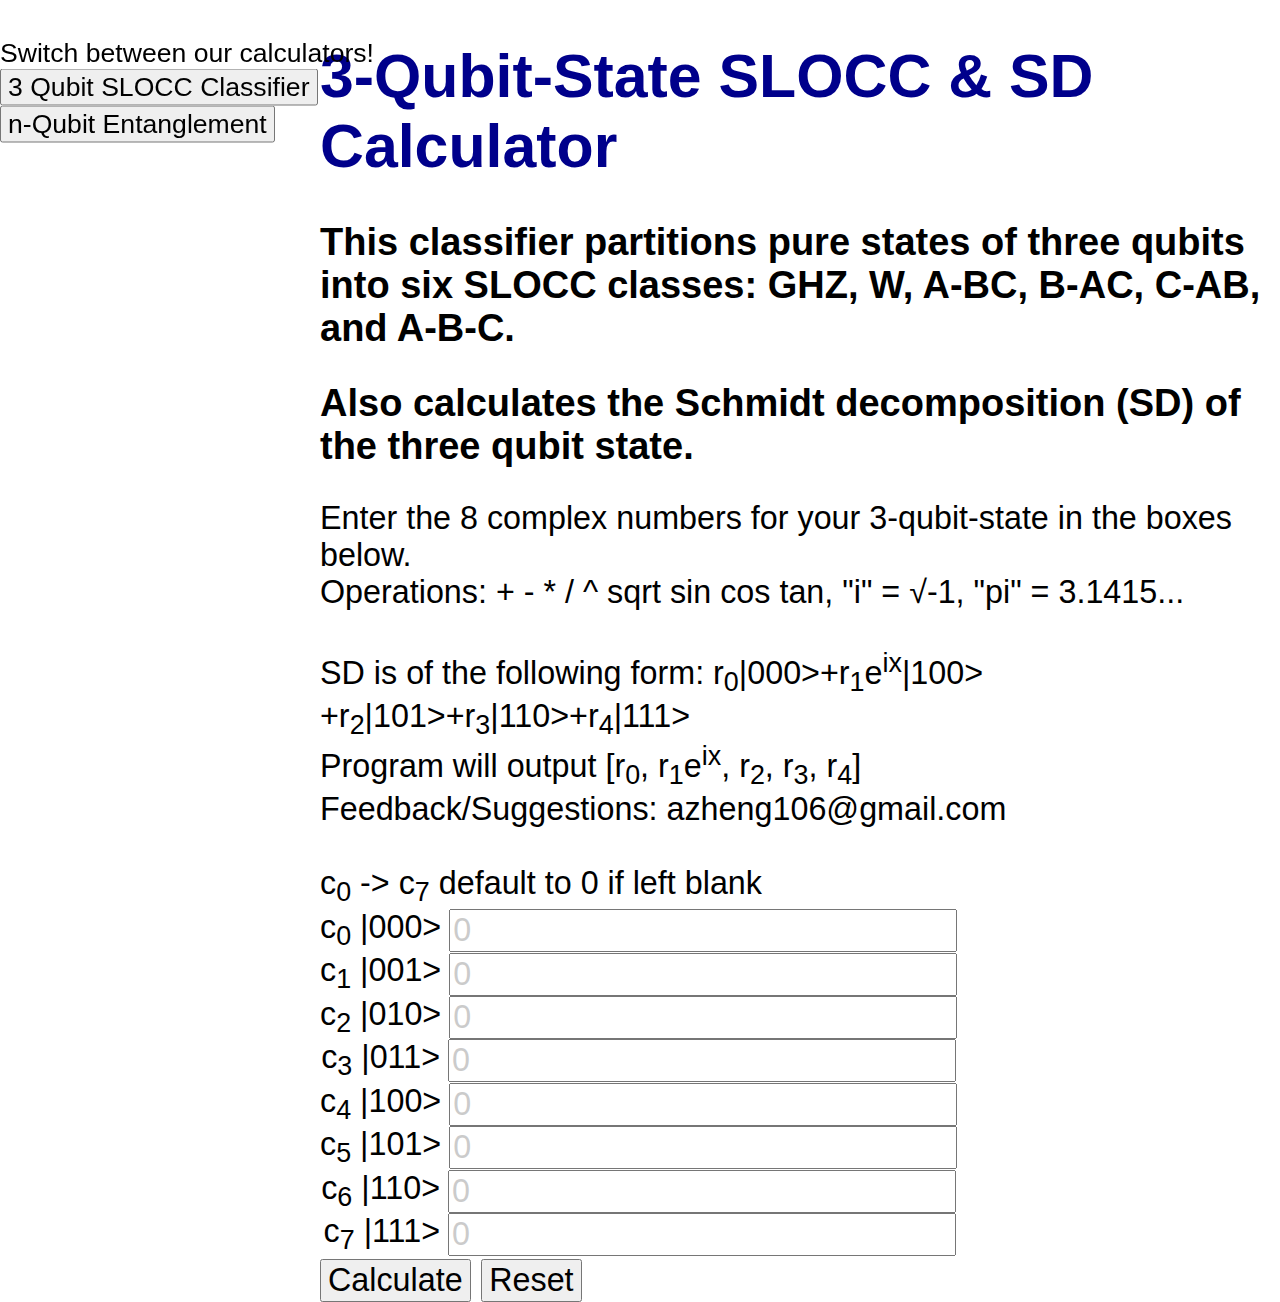
<file: index.html>
<!DOCTYPE html>
<html lang="en">

<head> <!-- Info that applies to entire website -->
    <title>n-Qubit States Classifier</title>
    <meta charset="UTF-8">
    <meta name="description" content="Quantum physics research calculator for 3-qubit SLOCC classification or n-qubit entanglement detection.">
    <meta name="viewport" content="width=device-width, initial-scale=1">
    <meta name="author" content="Alan Zheng">
    <meta name="keywords" content="Quantum Physics, Physics, Quantum, Qubit, Calculator, Classifier, SLOCC, Equivalence Class, 3-qubit, n-qubit, Entanglement, Entangled, Separable, State, Website, States">
    <meta name="google-site-verification" content="XHzh58_k9KlSxJ6DwjB2MCbjrUbQnZnaq0s4LiLBiiI" />
    <link rel="stylesheet" type="text/css" href="static/css/style.css">
</head>

<div id="3qubitPage" class="content" style="display:block;"> <!-- HTML code for 3 qubit SLOCC classificiation page -->
    <h1>3-Qubit-State SLOCC & SD Calculator</h1>
    <h2>This classifier partitions pure states of three qubits into six SLOCC classes: GHZ, W, A-BC, B-AC, C-AB, and A-B-C.</h2>
    <h2>Also calculates the Schmidt decomposition (SD) of the three qubit state.</h2>
    <p>Enter the 8 complex numbers for your 3-qubit-state in the boxes below. <br>
        Operations: + - * / ^ sqrt sin cos tan, "i" = <span>&#8730;</span>-1, "pi" = 3.1415...<br><br>
        SD is of the following form: r<sub>0</sub>|000>+r<sub>1</sub>e<sup>ix</sup>|100> +r<sub>2</sub>|101>+r<sub>3</sub>|110>+r<sub>4</sub>|111><br>
        Program will output [r<sub>0</sub>, r<sub>1</sub>e<sup>ix</sup>, r<sub>2</sub>, r<sub>3</sub>, r<sub>4</sub>] <br>
        Feedback/Suggestions: azheng106@gmail.com <br><br>
        c<sub>0</sub> -> c<sub>7</sub> default to 0 if left blank
    </p>

    <form id="3qubitForm">
    <div class="input_group">
        <label for="c0">c<sub>0</sub> |000></label>
        <input type="text" id="c0" autocomplete = "off" placeholder="0">
    </div>
    <div class="input_group">
        <label for="c1">c<sub>1</sub> |001></label>
        <input type="text" id="c1" autocomplete = "off" placeholder="0">
    </div>
    <div class="input_group">
        <label for="c2">c<sub>2</sub> |010></label>
        <input type="text" id="c2" autocomplete = "off" placeholder="0">
    </div>
    <div class="input_group">
        <label for="c3">c<sub>3</sub> |011></label>
        <input type="text" id="c3" autocomplete = "off" placeholder="0">
    </div>
    <div class="input_group">
        <label for="c4">c<sub>4</sub> |100></label>
        <input type="text" id="c4" autocomplete = "off" placeholder="0">
    </div>
    <div class="input_group">
        <label for="c5">c<sub>5</sub> |101></label>
        <input type="text" id="c5" autocomplete = "off" placeholder="0">
    </div>
    <div class="input_group">
        <label for="c6">c<sub>6</sub> |110></label>
        <input type="text" id="c6" autocomplete = "off" placeholder="0">
    </div>
    <div class="input_group">
        <label for="c7">c<sub>7</sub> |111></label>
        <input type="text" id="c7" autocomplete = "off" placeholder="0">
    </div>
    <button type="submit">Calculate</button>
    <button type="reset">Reset</button>
</form>
    <div id="result"></div>
    <div id="sd1result"></div>
    <div id="sd2result"></div>
</div>

<script> <!-- Logic for returning the SLOCC class when user presses "submit" -->
    document.getElementById('3qubitForm').onsubmit = function(event) {
        event.preventDefault(); // Prevent the default form behavior (reloading the page)
        const data = {
            c0: document.getElementById('c0').value,
            c1: document.getElementById('c1').value,
            c2: document.getElementById('c2').value,
            c3: document.getElementById('c3').value,
            c4: document.getElementById('c4').value,
            c5: document.getElementById('c5').value,
            c6: document.getElementById('c6').value,
            c7: document.getElementById('c7').value,
        };
        fetch('/calculate/3qubit', {
            method: 'POST',
            headers: {
                'Content-Type': 'application/json',
            },
            body: JSON.stringify(data),
        })
        .then(response => {
            if (!response.ok) { // If response code != 200, throw response and go to .catch block below
                throw response;
            }
            return response.json();
        })
        .then(data => {
            document.getElementById('result').textContent = data.classification;
            document.getElementById('sd1result').innerHTML = data.schmidt1;
            document.getElementById('sd2result').innerHTML = data.schmidt2;
        })
            .catch((error) => {
                error.json().then(errorMessage => {
                    document.getElementById('result1').textContent = 'Error: ' + errorMessage.error;
                });
            })
    };
</script>

<script> <!-- Remove the previous results when the user presses "reset" -->
    document.getElementById('3qubitForm').onreset = function() {
        document.getElementById('result').textContent = '';
        document.getElementById('sd1result').textContent = '';
        document.getElementById('sd2result').textContent = '';
    }
</script>

<div id="nQubitPage" class="content"> <!-- HTML code for n-qubit Entanglement page -->
    <h1>n-Qubit-State Entanglement Detector</h1>
    <h2>Using a sufficient condition, the classifier can detect entangled states but not always separable states.
        The outputs for the classifier are "entangled", "separable", or "unknown".  </h2>
    <p> Operations: + - * / ^ sqrt sin cos tan, "i" = <span>&#8730;</span>-1, "pi" = 3.1415...<br>
        Trig functions use radians.<br>
        Feedback/Suggestions: azheng106@gmail.com <br> <br>
        Only input non-zero constants for your state, omitted constants default to 0 <br><br>
    </p>

    <form id="nQubitForm">
        <div id="nQubitsField">
            <label for="nQubits"> Enter number of qubits (>=2): </label>
            <input type="number" id="nQubits" class="n-input" autocomplete = "off" placeholder="n>=2" min="2" required>
        </div>
        <p><br>
            C<sub>0</sub> is the coefficient of |0...00>, C<sub>1</sub> for |0...01>, etc
        </p>
        <div id="inputPairsContainer">
            <div class="input-pair">
                <div class="input-labels">
                    <label for="cn">Constant number (C<sub>n</sub>)</label>
                    <label for="cnValue">Enter value for C<sub>n</sub> </label>
                </div>
                <div class="input-fields">
                    <input type="number" id="cn" class="number-input" autocomplete = "off" placeholder="n">
                    <input type="text" id="cnValue" class="value-input" autocomplete = "off" placeholder="0">
                </div>
            </div>
        </div>
        <button type="submit">Calculate</button>
        <button type="reset">Reset</button>
    </form>
    <div id="result1"></div>
</div>

<script> <!-- Add new line when the user fills in one line of constants. -->
    const container = document.getElementById('inputPairsContainer');

    container.addEventListener('input', function() { // Listen for user input
        const inputPairs = container.querySelectorAll('.input-pair');
        const lastInputPair = inputPairs[inputPairs.length - 1];
        const inputsInLastPair = lastInputPair.querySelectorAll('input');
        const allInputsFilled = Array.from(inputsInLastPair).every(input => input.value !== '');

        const numPairs = inputPairs.length;
        const numQubits = getQubitNumber();
        const maxQubits = 2 ** numQubits;

        if (allInputsFilled && lastInputPair === container.lastElementChild) {
            if (numPairs < maxQubits) {
                addNewInputPair();
                document.getElementById('result1').textContent = '';
            } else {
                document.getElementById('result1').textContent = 'Max row # reached, or qubit # box is invalid';
            }
        }
    });
    function addNewInputPair() {
        const newDiv = document.createElement('div');
        newDiv.classList.add('input-pair', 'removable-input-pair'); // Add removable class tag for identification when reset is clicked
        newDiv.innerHTML = `
            <div class="input-fields">
            <input type="number" id="cn" class="number-input" autocomplete = "off" placeholder="n">
            <input type="text" id="cnValue" class="value-input" autocomplete = "off" placeholder="0">
            </div>
        `;
        container.appendChild(newDiv);
    }
    function getQubitNumber() {
        const nQubitNumber = parseInt(document.getElementById('nQubits').value, 10);

        if (!isNaN(nQubitNumber) && nQubitNumber >= 2) {
            return nQubitNumber;
        } else {
            return 0;
        }
    }
</script>

<script> <!-- Calculate entanglement status when user presses submit -->
    document.getElementById('nQubitForm').onsubmit = function(event) {
        event.preventDefault();
        document.getElementById('result1').textContent = 'Calculating...';
        const numQubits = document.getElementById('nQubits').value;
        const inputPairs = document.querySelectorAll('#inputPairsContainer .input-pair');
        let pairsData = {};

        inputPairs.forEach(pair => { // Put user pairs data into a dictionary
            const numberInput = pair.querySelector('.number-input').value;
            pairsData[numberInput] = pair.querySelector('.value-input').value;
        });

        const dataToSend = { // Combine # qubits with pairsData
            n : numQubits,
            pairs: pairsData
        };

        fetch('/calculate/nQubit', {
            method: 'POST',
            headers: {
                'Content-Type': 'application/json'
            },
            body: JSON.stringify(dataToSend),
        })
            .then(response => {
                if (!response.ok) {
                    throw response;
                }
                return response.json();
            })
            .then(data => {
                document.getElementById('result1').textContent = data.classification;
            })
            .catch((error) => {
                error.json().then(errorMessage => {
                    document.getElementById('result1').textContent = 'Error: ' + errorMessage.error
                });
            })
    }
</script>

<script> <!-- Remove previously added input fields when reset button is clicked -->
    document.getElementById('nQubitForm').onreset = function() {
        document.getElementById('result1').textContent = '';
        removeAllInputPairs();
    }

    function removeAllInputPairs() {
        const removableInputPairs = document.querySelectorAll('.removable-input-pair');
        removableInputPairs.forEach(function(pair) {
            pair.remove();
        });
    }
</script>

<div class="switching-buttons"> <!-- Buttons to switch between the two web pages -->
    <p> Switch between our calculators!</p>
    <button id="3qubitButton">3 Qubit SLOCC Classifier</button>
    <button id="nQubitButton">n-Qubit Entanglement</button>
</div>

<script> <!-- Handle the buttons switching between the web pages -->
    document.getElementById('3qubitButton').onclick = function() {
        document.getElementById('3qubitPage').style.display = 'block';
        document.getElementById('nQubitPage').style.display = 'none';
    }
    document.getElementById('nQubitButton').onclick = function() {
        document.getElementById('3qubitPage').style.display = 'none';
        document.getElementById('nQubitPage').style.display = 'block';
    }
</script>

</html>
</file>
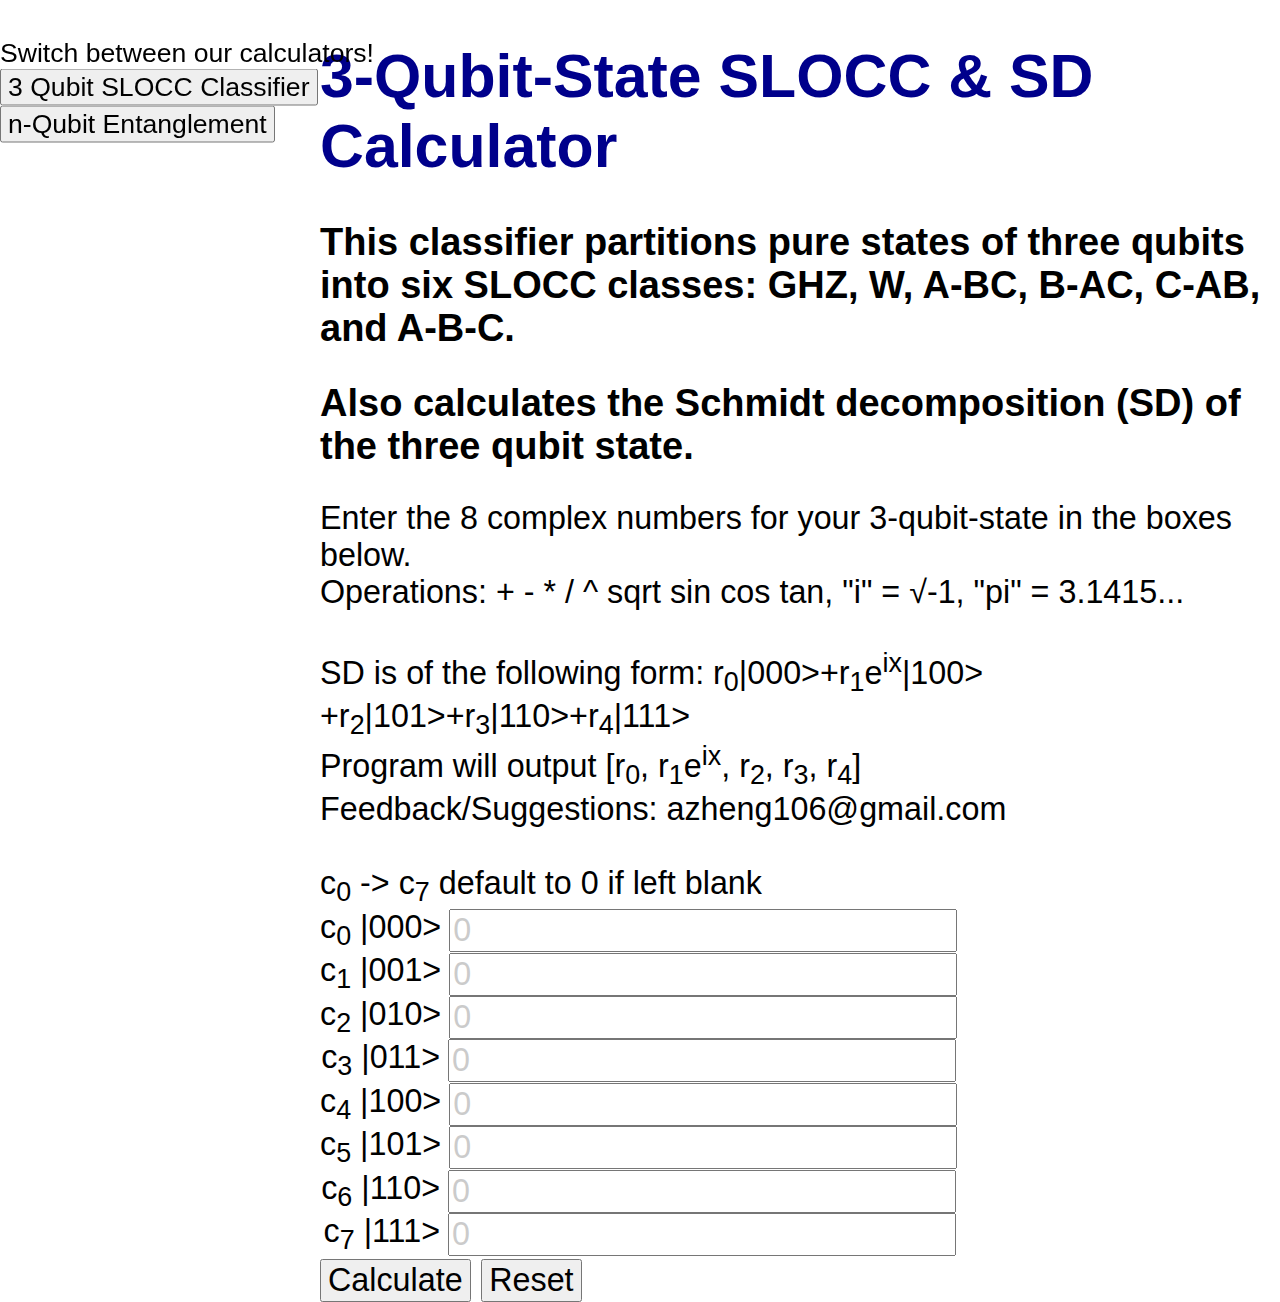
<file: templates/index.html>
<!DOCTYPE html>
<html lang="en">

<head> <!-- Info that applies to entire website -->
    <title>n-Qubit States Classifier</title>
    <meta charset="UTF-8">
    <meta name="description" content="Quantum physics research calculator for 3-qubit SLOCC classification or n-qubit entanglement detection.">
    <meta name="viewport" content="width=device-width, initial-scale=1">
    <meta name="author" content="Alan Zheng">
    <meta name="keywords" content="Quantum Physics, Physics, Quantum, Qubit, Calculator, Classifier, SLOCC, Equivalence Class, 3-qubit, n-qubit, Entanglement, Entangled, Separable, State, Website, States">
    <meta name="google-site-verification" content="XHzh58_k9KlSxJ6DwjB2MCbjrUbQnZnaq0s4LiLBiiI" />
    <link rel="stylesheet" type="text/css" href="../static/css/style.css">
</head>

<div id="3qubitPage" class="content" style="display:block;"> <!-- HTML code for 3 qubit SLOCC classificiation page -->
    <h1>3-Qubit-State SLOCC & SD Calculator</h1>
    <h2>This classifier partitions pure states of three qubits into six SLOCC classes: GHZ, W, A-BC, B-AC, C-AB, and A-B-C.</h2>
    <h2>Also calculates the Schmidt decomposition (SD) of the three qubit state.</h2>
    <p>Enter the 8 complex numbers for your 3-qubit-state in the boxes below. <br>
        Operations: + - * / ^ sqrt sin cos tan, "i" = <span>&#8730;</span>-1, "pi" = 3.1415...<br><br>
        SD is of the following form: r<sub>0</sub>|000>+r<sub>1</sub>e<sup>ix</sup>|100> +r<sub>2</sub>|101>+r<sub>3</sub>|110>+r<sub>4</sub>|111><br>
        Program will output [r<sub>0</sub>, r<sub>1</sub>e<sup>ix</sup>, r<sub>2</sub>, r<sub>3</sub>, r<sub>4</sub>] <br>
        Feedback/Suggestions: azheng106@gmail.com <br><br>
        c<sub>0</sub> -> c<sub>7</sub> default to 0 if left blank
    </p>

    <form id="3qubitForm">
    <div class="input_group">
        <label for="c0">c<sub>0</sub> |000></label>
        <input type="text" id="c0" autocomplete = "off" placeholder="0">
    </div>
    <div class="input_group">
        <label for="c1">c<sub>1</sub> |001></label>
        <input type="text" id="c1" autocomplete = "off" placeholder="0">
    </div>
    <div class="input_group">
        <label for="c2">c<sub>2</sub> |010></label>
        <input type="text" id="c2" autocomplete = "off" placeholder="0">
    </div>
    <div class="input_group">
        <label for="c3">c<sub>3</sub> |011></label>
        <input type="text" id="c3" autocomplete = "off" placeholder="0">
    </div>
    <div class="input_group">
        <label for="c4">c<sub>4</sub> |100></label>
        <input type="text" id="c4" autocomplete = "off" placeholder="0">
    </div>
    <div class="input_group">
        <label for="c5">c<sub>5</sub> |101></label>
        <input type="text" id="c5" autocomplete = "off" placeholder="0">
    </div>
    <div class="input_group">
        <label for="c6">c<sub>6</sub> |110></label>
        <input type="text" id="c6" autocomplete = "off" placeholder="0">
    </div>
    <div class="input_group">
        <label for="c7">c<sub>7</sub> |111></label>
        <input type="text" id="c7" autocomplete = "off" placeholder="0">
    </div>
    <button type="submit">Calculate</button>
    <button type="reset">Reset</button>
</form>
    <div id="result"></div>
    <div id="sd1result"></div>
    <div id="sd2result"></div>
</div>

<script> <!-- Logic for returning the SLOCC class when user presses "submit" -->
    document.getElementById('3qubitForm').onsubmit = function(event) {
        event.preventDefault(); // Prevent the default form behavior (reloading the page)
        const data = {
            c0: document.getElementById('c0').value,
            c1: document.getElementById('c1').value,
            c2: document.getElementById('c2').value,
            c3: document.getElementById('c3').value,
            c4: document.getElementById('c4').value,
            c5: document.getElementById('c5').value,
            c6: document.getElementById('c6').value,
            c7: document.getElementById('c7').value,
        };
        fetch('/calculate/3qubit', {
            method: 'POST',
            headers: {
                'Content-Type': 'application/json',
            },
            body: JSON.stringify(data),
        })
        .then(response => {
            if (!response.ok) { // If response code != 200, throw response and go to .catch block below
                throw response;
            }
            return response.json();
        })
        .then(data => {
            document.getElementById('result').textContent = data.classification;
            document.getElementById('sd1result').innerHTML = data.schmidt1;
            document.getElementById('sd2result').innerHTML = data.schmidt2;
        })
            .catch((error) => {
                error.json().then(errorMessage => {
                    document.getElementById('result1').textContent = 'Error: ' + errorMessage.error;
                });
            })
    };
</script>

<script> <!-- Remove the previous results when the user presses "reset" -->
    document.getElementById('3qubitForm').onreset = function() {
        document.getElementById('result').textContent = '';
        document.getElementById('sd1result').textContent = '';
        document.getElementById('sd2result').textContent = '';
    }
</script>

<div id="nQubitPage" class="content"> <!-- HTML code for n-qubit Entanglement page -->
    <h1>n-Qubit-State Entanglement Detector</h1>
    <h2>Using a sufficient and necessary condition, this classifier can detect both entangled and separable states.  </h2>
    <p> Operations: + - * / ^ sqrt sin cos tan, "i" = <span>&#8730;</span>-1, "pi" = 3.1415...<br>
        Trig functions use radians.<br>
        Feedback/Suggestions: azheng106@gmail.com <br> <br>
        Only input non-zero constants for your state, omitted constants default to 0 <br><br>
    </p>

    <form id="nQubitForm">
        <div id="nQubitsField">
            <label for="nQubits"> Enter number of qubits (>=2): </label>
            <input type="number" id="nQubits" class="n-input" autocomplete = "off" placeholder="n>=2" min="2" required>
        </div>
        <p><br>
            C<sub>0</sub> is the coefficient of |0...00>, C<sub>1</sub> for |0...01>, etc
        </p>
        <div id="inputPairsContainer">
            <div class="input-pair">
                <div class="input-labels">
                    <label for="cn">Constant number (C<sub>n</sub>)</label>
                    <label for="cnValue">Enter value for C<sub>n</sub> </label>
                </div>
                <div class="input-fields">
                    <input type="number" id="cn" class="number-input" autocomplete = "off" placeholder="n">
                    <input type="text" id="cnValue" class="value-input" autocomplete = "off" placeholder="0">
                </div>
            </div>
        </div>
        <button type="submit">Calculate</button>
        <button type="reset">Reset</button>
    </form>
    <div id="result1"></div>
</div>

<script> <!-- Add new line when the user fills in one line of constants. -->
    const container = document.getElementById('inputPairsContainer');

    container.addEventListener('input', function() { // Listen for user input
        const inputPairs = container.querySelectorAll('.input-pair');
        const lastInputPair = inputPairs[inputPairs.length - 1];
        const inputsInLastPair = lastInputPair.querySelectorAll('input');
        const allInputsFilled = Array.from(inputsInLastPair).every(input => input.value !== '');

        const numPairs = inputPairs.length;
        const numQubits = getQubitNumber();
        const maxQubits = 2 ** numQubits;

        if (allInputsFilled && lastInputPair === container.lastElementChild) {
            if (numPairs < maxQubits) {
                addNewInputPair();
                document.getElementById('result1').textContent = '';
            } else {
                document.getElementById('result1').textContent = 'Max row # reached, or qubit # box is invalid';
            }
        }
    });
    function addNewInputPair() {
        const newDiv = document.createElement('div');
        newDiv.classList.add('input-pair', 'removable-input-pair'); // Add removable class tag for identification when reset is clicked
        newDiv.innerHTML = `
            <div class="input-fields">
            <input type="number" id="cn" class="number-input" autocomplete = "off" placeholder="n">
            <input type="text" id="cnValue" class="value-input" autocomplete = "off" placeholder="0">
            </div>
        `;
        container.appendChild(newDiv);
    }
    function getQubitNumber() {
        const nQubitNumber = parseInt(document.getElementById('nQubits').value, 10);

        if (!isNaN(nQubitNumber) && nQubitNumber >= 2) {
            return nQubitNumber;
        } else {
            return 0;
        }
    }
</script>

<script> <!-- Calculate entanglement status when user presses submit -->
    document.getElementById('nQubitForm').onsubmit = function(event) {
        event.preventDefault();
        document.getElementById('result1').textContent = 'Calculating...';
        const numQubits = document.getElementById('nQubits').value;
        const inputPairs = document.querySelectorAll('#inputPairsContainer .input-pair');
        let pairsData = {};

        inputPairs.forEach(pair => { // Put user pairs data into a dictionary
            const numberInput = pair.querySelector('.number-input').value;
            pairsData[numberInput] = pair.querySelector('.value-input').value;
        });

        const dataToSend = { // Combine # qubits with pairsData
            n : numQubits,
            pairs: pairsData
        };

        fetch('/calculate/nQubit', {
            method: 'POST',
            headers: {
                'Content-Type': 'application/json'
            },
            body: JSON.stringify(dataToSend),
        })
            .then(response => {
                if (!response.ok) {
                    throw response;
                }
                return response.json();
            })
            .then(data => {
                document.getElementById('result1').textContent = data.classification;
            })
            .catch((error) => {
                error.json().then(errorMessage => {
                    document.getElementById('result1').textContent = 'Error: ' + errorMessage.error
                });
            })
    }
</script>

<script> <!-- Remove previously added input fields when reset button is clicked -->
    document.getElementById('nQubitForm').onreset = function() {
        document.getElementById('result1').textContent = '';
        removeAllInputPairs();
    }

    function removeAllInputPairs() {
        const removableInputPairs = document.querySelectorAll('.removable-input-pair');
        removableInputPairs.forEach(function(pair) {
            pair.remove();
        });
    }
</script>

<div class="switching-buttons"> <!-- Buttons to switch between the two web pages -->
    <p> Switch between our calculators!</p>
    <button id="3qubitButton">3 Qubit SLOCC Classifier</button>
    <button id="nQubitButton">n-Qubit Entanglement</button>
</div>

<script> <!-- Handle the buttons switching between the web pages -->
    document.getElementById('3qubitButton').onclick = function() {
        document.getElementById('3qubitPage').style.display = 'block';
        document.getElementById('nQubitPage').style.display = 'none';
    }
    document.getElementById('nQubitButton').onclick = function() {
        document.getElementById('3qubitPage').style.display = 'none';
        document.getElementById('nQubitPage').style.display = 'block';
    }
</script>

</html>
</file>
<file: static/css/style.css>
html{
    font-size: 38px;
}

body {
    font-family: sans-serif;
    font-size: 1rem;
    margin: 0 0 0 25%; /* Top Right Bottom Left */
    max-width: 100%;
}

.content {
    display:none; /* Hide nQubitPage by default */
}

.input_group {
    font-size: 0.85rem;
    display: grid;
    grid-template-columns: minmax(120px, auto) 1fr auto;
    align-items: center;
    gap: 8px;
}

.input_group label {
    text-align: right;
}

.input_group input { /* Input fields */
    font-size: 1em;
    display: block;
    width: 500px;
}

.input_group input::placeholder {
    color: gray;
    opacity: 0.4;
    font-size: 1em;
}

button { /* Calculate and reset buttons */
    font-size: 0.85rem;
}

.switching-buttons {
    position: fixed;
    left: 0;
    top:10%;
    transform: translateY(-50%);
}

.switching-buttons p {
    font-size: 0.7rem;
}

.switching-buttons button {
    font-size: 0.7rem;
    display: block;
}

.input-labels, .input-fields {
    display: flex;
    align-items: center;
    justify-content: flex-start;
    margin-bottom: 5px;
    --label-margin-right: 110px;
}

.input-labels > label {
    font-size: 0.85rem;
    margin-right: var(--label-margin-right);
}

.input-fields > input {
    font-size: 0.8rem;
    margin-right: calc(var(--label-margin-right) + 110px); /* To align */
}

.number-input {
    max-width: 200px; /* Set a max-width for the input fields */
}

.value-input {
    max-width: 500px;
}

#nQubitsField {
    display: flex;
    flex-direction: column;
    font-size: 0.85rem;
    padding-bottom: 5px;
}

.n-input {
    font-size: 0.8rem;
    max-width: 150px;
}

h1 {
    color: darkblue;
    font-size: 1.6rem;
}

h2 {
    font-size: 1rem;
}

p {
    margin: 0;
    font-size: 0.85rem;
}
</file>
